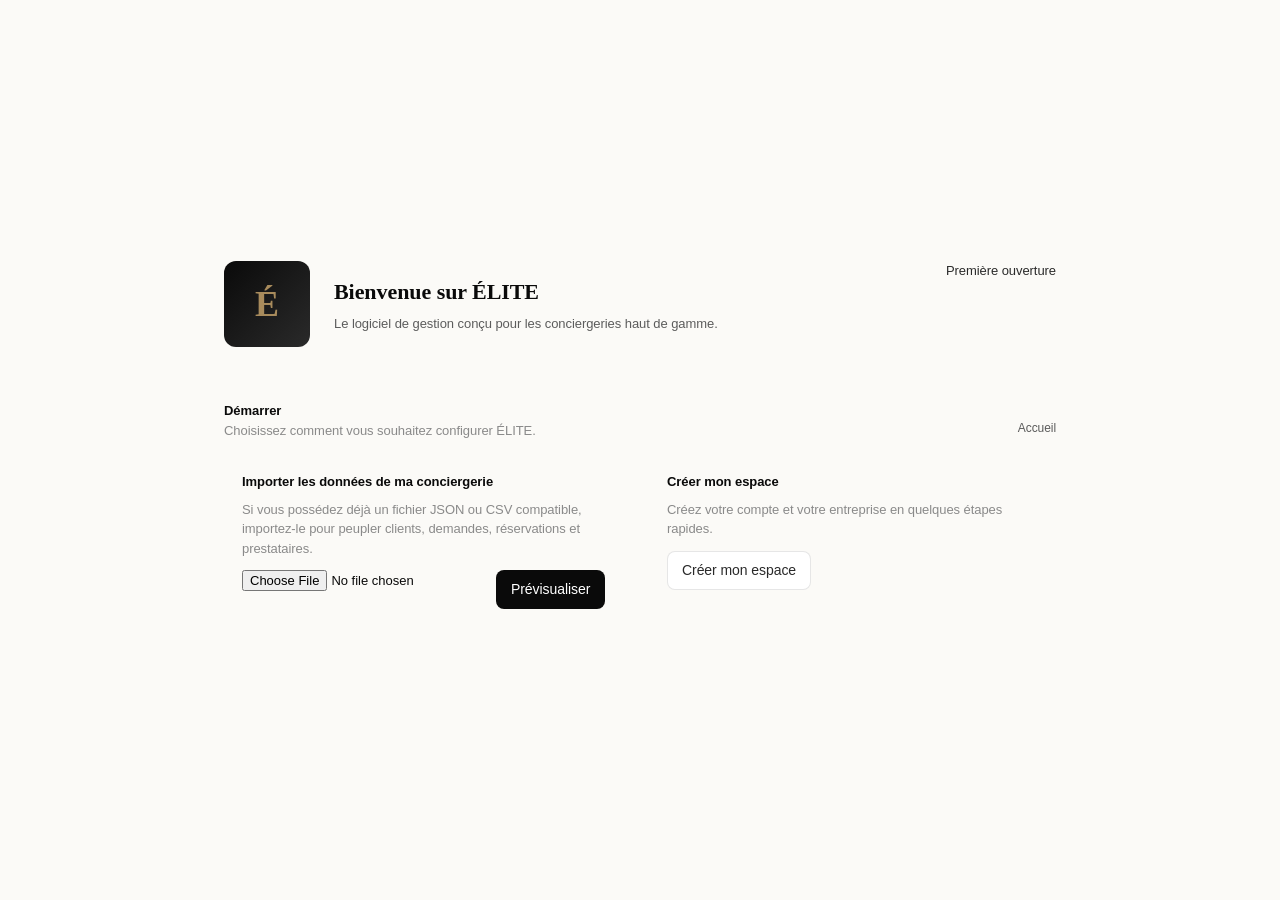
<file: index.html>
<!DOCTYPE html>
<html lang="fr">
<head>
  <meta charset="UTF-8" />
  <meta name="viewport" content="width=device-width, initial-scale=1.0" />
  <title>ÉLITE — Overview</title>
  <meta name="description" content="ÉLITE — Logiciel interne de conciergerie de luxe" />
  <link rel="preconnect" href="https://fonts.googleapis.com">
  <link rel="preconnect" href="https://fonts.gstatic.com" crossorigin>
  <link href="https://fonts.googleapis.com/css2?family=Inter:wght@400;500;600;700&family=Cormorant+Garamond:wght@500;600&display=swap" rel="stylesheet">
  <link rel="stylesheet" href="style.css" />
  <link rel="icon" type="image/svg+xml" href="data:image/svg+xml,<svg xmlns='http://www.w3.org/2000/svg' viewBox='0 0 32 32'><rect width='32' height='32' rx='6' fill='%230A0A0A'/><text x='16' y='22' font-family='Georgia,serif' font-size='18' font-weight='600' fill='%23A88B5C' text-anchor='middle'>É</text></svg>" />
</head>
<body data-page-title="Overview">

  <div id="app">
    <div data-page-content>

      <!-- Page header -->
      <div class="page__header">
        <div>
          <h1 class="page__title" id="welcomeTitle">Bonjour Alexandre</h1>
          <div class="page__subtitle">Voici ce qui se passe aujourd'hui.</div>
        </div>
        <div class="page__header-actions">
          <button class="btn btn--ghost" id="quickReservation">+ Réservation</button>
          <button class="btn btn--primary" id="quickDemand">
            + Nouvelle demande
          </button>
        </div>
      </div>

      <!-- Stats grid -->
      <div class="dash-grid" id="statsGrid"></div>

      <!-- Charts row -->
      <div class="grid grid-3 mt-4" id="chartsRow"></div>

      <!-- Activity + Priorities -->
      <div class="dash-row" id="activityRow"></div>

    </div>
  </div>

  <script src="data/demo-data.js"></script>
  <script src="js/store.js"></script>
  <script src="js/icons.js"></script>
  <script src="js/components.js"></script>
  <script src="script.js"></script>
  <script src="js/pages/dashboard.js"></script>
</body>
</html>
</file>
<file: style.css>
/* ============================================================
   ÉLITE — Conciergerie de luxe
   Design system & styles
   ============================================================ */

/* ---------- 1. Design tokens ---------- */
:root {
  /* Palette */
  --bg:            #FBFAF7;
  --surface:       #FFFFFF;
  --surface-alt:   #F5F3EE;
  --surface-sunk:  #EFECE5;

  --ink:           #0A0A0A;
  --ink-2:         #2A2A2A;
  --ink-3:         #5C5C5C;
  --ink-4:         #8A8A8A;
  --ink-5:         #B5B0A6;

  --line:          rgba(15, 15, 15, 0.06);
  --line-2:        rgba(15, 15, 15, 0.10);
  --line-strong:   rgba(15, 15, 15, 0.16);

  --gold:          #A88B5C;
  --gold-hover:    #8E7448;
  --gold-soft:     rgba(168, 139, 92, 0.10);

  --success:       #2D6A4F;
  --success-soft:  rgba(45, 106, 79, 0.10);
  --warning:       #B7791F;
  --warning-soft:  rgba(183, 121, 31, 0.10);
  --danger:        #9B2C2C;
  --danger-soft:   rgba(155, 44, 44, 0.08);
  --info:          #2C5282;
  --info-soft:     rgba(44, 82, 130, 0.08);

  /* Typography */
  --font-sans: 'Inter', -apple-system, BlinkMacSystemFont, 'Segoe UI', sans-serif;
  --font-serif: 'Cormorant Garamond', Georgia, serif;
  --font-mono: ui-monospace, 'SF Mono', Menlo, monospace;

  /* Type scale */
  --t-xs:   11px;
  --t-sm:   12px;
  --t-base: 13px;
  --t-md:   14px;
  --t-lg:   16px;
  --t-xl:   18px;
  --t-2xl:  22px;
  --t-3xl:  28px;
  --t-4xl:  38px;

  /* Spacing scale */
  --s-1: 4px;
  --s-2: 8px;
  --s-3: 12px;
  --s-4: 16px;
  --s-5: 20px;
  --s-6: 24px;
  --s-8: 32px;
  --s-10: 40px;
  --s-12: 48px;
  --s-16: 64px;
  --s-20: 80px;

  /* Radius */
  --r-sm:  6px;
  --r-md:  8px;
  --r-lg:  12px;
  --r-xl:  16px;
  --r-2xl: 22px;
  --r-pill: 999px;

  /* Shadows */
  --shadow-sm: 0 1px 2px rgba(15, 15, 15, 0.04);
  --shadow-md: 0 4px 14px rgba(15, 15, 15, 0.06);
  --shadow-lg: 0 14px 38px rgba(15, 15, 15, 0.09);
  --shadow-pop: 0 22px 60px rgba(15, 15, 15, 0.16);

  /* Motion */
  --e-fast: 120ms cubic-bezier(.4,0,.2,1);
  --e-base: 200ms cubic-bezier(.4,0,.2,1);
  --e-slow: 320ms cubic-bezier(.4,0,.2,1);
  --e-spring: 380ms cubic-bezier(.2,.8,.2,1);

  /* Layout */
  --sidebar-w: 248px;
  --topbar-h: 64px;
  --max-w: 1320px;
}

/* ---------- 2. Reset ---------- */
*, *::before, *::after { box-sizing: border-box; }
html, body { margin: 0; padding: 0; }
html { -webkit-font-smoothing: antialiased; -moz-osx-font-smoothing: grayscale; text-rendering: optimizeLegibility; }
body {
  font-family: var(--font-sans);
  font-size: var(--t-base);
  line-height: 1.5;
  color: var(--ink);
  background: var(--bg);
  letter-spacing: -0.005em;
  -webkit-tap-highlight-color: transparent;
}
img, svg { display: block; max-width: 100%; }
button { font: inherit; color: inherit; background: none; border: none; padding: 0; cursor: pointer; }
input, select, textarea { font: inherit; color: inherit; }
a { color: inherit; text-decoration: none; }
ul, ol { margin: 0; padding: 0; list-style: none; }
h1, h2, h3, h4, h5, h6, p { margin: 0; }
table { border-collapse: collapse; width: 100%; }

/* ---------- 3. Typography ---------- */
.h-display {
  font-family: var(--font-serif);
  font-weight: 500;
  font-size: var(--t-4xl);
  letter-spacing: -0.02em;
  line-height: 1.05;
}
.h1 { font-size: var(--t-3xl); font-weight: 600; letter-spacing: -0.02em; line-height: 1.15; }
.h2 { font-size: var(--t-2xl); font-weight: 600; letter-spacing: -0.015em; line-height: 1.2; }
.h3 { font-size: var(--t-xl); font-weight: 600; letter-spacing: -0.01em; line-height: 1.3; }
.h4 { font-size: var(--t-lg); font-weight: 600; letter-spacing: -0.005em; }
.eyebrow {
  font-size: var(--t-xs);
  font-weight: 600;
  letter-spacing: 0.12em;
  text-transform: uppercase;
  color: var(--ink-4);
}
.muted { color: var(--ink-3); }
.muted-2 { color: var(--ink-4); }
.tabular { font-variant-numeric: tabular-nums; }

/* ---------- 4. Layout shell ---------- */
.app {
  display: grid;
  grid-template-columns: var(--sidebar-w) 1fr;
  min-height: 100vh;
  background: var(--bg);
}

/* Sidebar */
.sidebar {
  position: sticky;
  top: 0;
  height: 100vh;
  display: flex;
  flex-direction: column;
  background: var(--surface);
  border-right: 1px solid var(--line);
  padding: 18px 14px 14px;
  z-index: 30;
}
.sidebar__brand {
  display: flex;
  align-items: center;
  gap: 10px;
  padding: 6px 10px 18px;
  border-bottom: 1px solid var(--line);
  margin-bottom: 14px;
}
.sidebar__brand-mark {
  width: 28px; height: 28px;
  border-radius: 6px;
  background: var(--ink);
  display: grid; place-items: center;
  color: var(--gold);
  font-family: var(--font-serif);
  font-weight: 600;
  font-size: 16px;
  letter-spacing: 0.02em;
}
.sidebar__brand-name {
  font-family: var(--font-serif);
  font-size: 19px;
  font-weight: 500;
  letter-spacing: 0.18em;
  color: var(--ink);
}
.sidebar__brand-tag {
  font-size: 9.5px;
  letter-spacing: 0.22em;
  text-transform: uppercase;
  color: var(--ink-4);
  margin-top: 1px;
}
.sidebar__nav { flex: 1; overflow-y: auto; }
.sidebar__group-label {
  font-size: 10px;
  letter-spacing: 0.14em;
  text-transform: uppercase;
  color: var(--ink-4);
  font-weight: 600;
  padding: 14px 12px 6px;
}
.sidebar__link {
  display: flex;
  align-items: center;
  gap: 11px;
  padding: 8px 12px;
  border-radius: var(--r-md);
  color: var(--ink-3);
  font-size: var(--t-md);
  font-weight: 500;
  transition: background var(--e-fast), color var(--e-fast);
  position: relative;
  margin-bottom: 1px;
}
.sidebar__link svg { width: 17px; height: 17px; opacity: .85; flex-shrink: 0; }
.sidebar__link:hover { background: var(--surface-alt); color: var(--ink); }
.sidebar__link.is-active { background: var(--ink); color: var(--surface); }
.sidebar__link.is-active svg { opacity: 1; }
.sidebar__link .badge-count {
  margin-left: auto;
  background: var(--surface-sunk);
  color: var(--ink-3);
  font-size: 11px;
  font-weight: 600;
  padding: 1px 7px;
  border-radius: var(--r-pill);
  letter-spacing: 0;
}
.sidebar__link.is-active .badge-count { background: rgba(255,255,255,0.15); color: rgba(255,255,255,0.85); }
.sidebar__link .badge-urgent {
  margin-left: auto;
  background: var(--danger-soft);
  color: var(--danger);
  font-size: 11px;
  font-weight: 600;
  padding: 1px 7px;
  border-radius: var(--r-pill);
}

.sidebar__user {
  display: flex;
  align-items: center;
  gap: 10px;
  padding: 10px;
  border-top: 1px solid var(--line);
  margin-top: 10px;
  border-radius: var(--r-md);
  transition: background var(--e-fast);
  cursor: pointer;
}
.sidebar__user:hover { background: var(--surface-alt); }
.sidebar__user-avatar {
  width: 32px; height: 32px;
  border-radius: var(--r-pill);
  background: linear-gradient(135deg, #2A2A2A, #0A0A0A);
  color: var(--gold);
  display: grid; place-items: center;
  font-weight: 600;
  font-size: 12px;
  letter-spacing: 0.05em;
  flex-shrink: 0;
}
.sidebar__user-info { min-width: 0; flex: 1; }
.sidebar__user-name { font-size: var(--t-md); font-weight: 600; color: var(--ink); white-space: nowrap; overflow: hidden; text-overflow: ellipsis; }
.sidebar__user-role { font-size: 11px; color: var(--ink-4); }
.sidebar__user-chev { color: var(--ink-4); }

/* Main */
.main {
  display: flex;
  flex-direction: column;
  min-width: 0;
}

/* Topbar */
.topbar {
  height: var(--topbar-h);
  border-bottom: 1px solid var(--line);
  background: rgba(251, 250, 247, 0.85);
  backdrop-filter: saturate(180%) blur(12px);
  -webkit-backdrop-filter: saturate(180%) blur(12px);
  position: sticky;
  top: 0;
  z-index: 20;
  display: flex;
  align-items: center;
  padding: 0 28px;
  gap: 16px;
}
.topbar__crumb {
  display: flex;
  align-items: center;
  gap: 8px;
  font-size: var(--t-md);
  color: var(--ink-4);
  font-weight: 500;
}
.topbar__crumb .is-current { color: var(--ink); font-weight: 600; }
.topbar__crumb svg { width: 14px; height: 14px; }
.topbar__spacer { flex: 1; }
.topbar__search {
  display: flex;
  align-items: center;
  gap: 8px;
  background: var(--surface);
  border: 1px solid var(--line-2);
  border-radius: var(--r-md);
  padding: 6px 10px 6px 12px;
  width: 280px;
  color: var(--ink-4);
  font-size: var(--t-md);
  transition: border var(--e-fast), background var(--e-fast), box-shadow var(--e-fast);
  cursor: pointer;
}
.topbar__search:hover { border-color: var(--line-strong); }
.topbar__search svg { width: 15px; height: 15px; }
.topbar__search .shortcut {
  margin-left: auto;
  font-size: 11px;
  background: var(--surface-alt);
  border: 1px solid var(--line);
  padding: 1px 6px;
  border-radius: 4px;
  letter-spacing: 0.04em;
  color: var(--ink-4);
  font-family: var(--font-mono);
}
.topbar__icon-btn {
  position: relative;
  width: 36px; height: 36px;
  display: grid; place-items: center;
  border-radius: var(--r-md);
  color: var(--ink-3);
  transition: background var(--e-fast), color var(--e-fast);
}
.topbar__icon-btn:hover { background: var(--surface-alt); color: var(--ink); }
.topbar__icon-btn svg { width: 17px; height: 17px; }
.topbar__icon-btn .dot {
  position: absolute;
  top: 7px; right: 7px;
  width: 7px; height: 7px;
  border-radius: var(--r-pill);
  background: var(--gold);
  border: 2px solid var(--bg);
}

/* Page content */
.page {
  padding: 32px 28px 80px;
  max-width: var(--max-w);
  width: 100%;
  margin: 0 auto;
  animation: pageIn var(--e-slow);
}
@keyframes pageIn {
  from { opacity: 0; transform: translateY(4px); }
  to   { opacity: 1; transform: translateY(0); }
}
.page__header {
  display: flex;
  align-items: flex-end;
  justify-content: space-between;
  gap: 16px;
  margin-bottom: 28px;
  flex-wrap: wrap;
}
.page__title { font-size: var(--t-3xl); font-weight: 600; letter-spacing: -0.02em; }
.page__subtitle { color: var(--ink-3); font-size: var(--t-md); margin-top: 4px; }
.page__header-actions { display: flex; align-items: center; gap: 10px; }

/* ---------- 5. Buttons ---------- */
.btn {
  display: inline-flex;
  align-items: center;
  justify-content: center;
  gap: 7px;
  padding: 8px 14px;
  border-radius: var(--r-md);
  font-size: var(--t-md);
  font-weight: 500;
  letter-spacing: -0.005em;
  cursor: pointer;
  border: 1px solid transparent;
  transition: background var(--e-fast), border var(--e-fast), color var(--e-fast), box-shadow var(--e-fast), transform var(--e-fast);
  white-space: nowrap;
  user-select: none;
}
.btn:active { transform: translateY(0.5px); }
.btn svg { width: 15px; height: 15px; }
.btn--primary { background: var(--ink); color: var(--surface); }
.btn--primary:hover { background: #1F1F1F; }
.btn--gold { background: var(--gold); color: var(--surface); }
.btn--gold:hover { background: var(--gold-hover); }
.btn--ghost { background: var(--surface); border-color: var(--line-2); color: var(--ink-2); }
.btn--ghost:hover { background: var(--surface-alt); border-color: var(--line-strong); }
.btn--subtle { background: transparent; color: var(--ink-3); }
.btn--subtle:hover { background: var(--surface-alt); color: var(--ink); }
.btn--danger { background: var(--danger); color: var(--surface); }
.btn--danger:hover { background: #7B2323; }
.btn--sm { padding: 5px 10px; font-size: var(--t-sm); }
.btn--lg { padding: 11px 18px; font-size: var(--t-lg); }
.btn--icon { padding: 8px; }
.btn--icon.btn--sm { padding: 5px; }
.btn--block { width: 100%; }
.btn[disabled] { opacity: 0.5; cursor: not-allowed; }

/* ---------- 6. Badges & pills ---------- */
.badge {
  display: inline-flex;
  align-items: center;
  gap: 5px;
  padding: 2px 8px;
  border-radius: var(--r-pill);
  font-size: 11px;
  font-weight: 500;
  letter-spacing: 0.01em;
  background: var(--surface-alt);
  color: var(--ink-3);
  border: 1px solid var(--line);
  white-space: nowrap;
}
.badge .dot { width: 6px; height: 6px; border-radius: var(--r-pill); background: currentColor; }
.badge--gold { background: var(--gold-soft); color: var(--gold-hover); border-color: transparent; }
.badge--success { background: var(--success-soft); color: var(--success); border-color: transparent; }
.badge--warning { background: var(--warning-soft); color: var(--warning); border-color: transparent; }
.badge--danger  { background: var(--danger-soft);  color: var(--danger);  border-color: transparent; }
.badge--info    { background: var(--info-soft);    color: var(--info);    border-color: transparent; }
.badge--neutral { background: var(--surface-sunk); color: var(--ink-3); border-color: transparent; }
.badge--outline { background: transparent; border-color: var(--line-2); color: var(--ink-3); }

.tag-vip     { background: linear-gradient(135deg, #2A2A2A, #0A0A0A); color: var(--gold); border: none; padding: 2px 9px; }
.tag-elite   { background: var(--gold-soft); color: var(--gold-hover); border: 1px solid rgba(168,139,92,0.25); }
.tag-private { background: var(--surface-sunk); color: var(--ink-3); border: 1px solid var(--line-2); }

/* ---------- 7. Cards & surfaces ---------- */
.card {
  background: var(--surface);
  border: 1px solid var(--line);
  border-radius: var(--r-lg);
  overflow: hidden;
}
.card--pad { padding: 22px; }
.card--flush { padding: 0; }
.card__head {
  display: flex; align-items: center; justify-content: space-between;
  padding: 18px 22px 14px;
  border-bottom: 1px solid var(--line);
}
.card__head h3 { font-size: var(--t-md); font-weight: 600; }
.card__head .eyebrow { font-size: 10px; }
.card__body { padding: 22px; }
.card__body--flush { padding: 0; }

/* Stat cards */
.stat {
  background: var(--surface);
  border: 1px solid var(--line);
  border-radius: var(--r-lg);
  padding: 18px 20px;
  display: flex;
  flex-direction: column;
  gap: 8px;
  transition: border var(--e-fast), transform var(--e-fast);
}
.stat:hover { border-color: var(--line-strong); }
.stat__label {
  font-size: 11px;
  font-weight: 600;
  letter-spacing: 0.1em;
  text-transform: uppercase;
  color: var(--ink-4);
}
.stat__value {
  font-size: 32px;
  font-weight: 600;
  letter-spacing: -0.025em;
  line-height: 1;
  font-variant-numeric: tabular-nums;
}
.stat__delta {
  display: inline-flex;
  align-items: center;
  gap: 4px;
  font-size: 11.5px;
  color: var(--ink-4);
}
.stat__delta.is-up { color: var(--success); }
.stat__delta.is-down { color: var(--danger); }
.stat__delta svg { width: 11px; height: 11px; }
.stat__accent {
  width: 28px; height: 28px;
  border-radius: var(--r-md);
  background: var(--surface-alt);
  display: grid; place-items: center;
  color: var(--ink-3);
  margin-bottom: 4px;
}
.stat__accent svg { width: 15px; height: 15px; }
.stat--gold .stat__accent { background: var(--gold-soft); color: var(--gold-hover); }
.stat--danger .stat__accent { background: var(--danger-soft); color: var(--danger); }

/* ---------- 8. Forms ---------- */
.field { display: flex; flex-direction: column; gap: 6px; }
.field__label {
  font-size: var(--t-sm);
  font-weight: 500;
  color: var(--ink-2);
  letter-spacing: -0.005em;
}
.field__hint { font-size: 11px; color: var(--ink-4); }
.input, .textarea, .select {
  width: 100%;
  background: var(--surface);
  border: 1px solid var(--line-2);
  border-radius: var(--r-md);
  padding: 8px 12px;
  font-size: var(--t-md);
  color: var(--ink);
  transition: border var(--e-fast), box-shadow var(--e-fast), background var(--e-fast);
  outline: none;
}
.textarea { min-height: 88px; resize: vertical; line-height: 1.5; font-family: inherit; }
.input::placeholder, .textarea::placeholder { color: var(--ink-4); }
.input:hover, .textarea:hover, .select:hover { border-color: var(--line-strong); }
.input:focus, .textarea:focus, .select:focus {
  border-color: var(--ink);
  box-shadow: 0 0 0 3px rgba(15,15,15,0.05);
}
.select {
  appearance: none;
  background-image: url("data:image/svg+xml,%3Csvg xmlns='http://www.w3.org/2000/svg' viewBox='0 0 16 16' fill='none' stroke='%238A8A8A' stroke-width='1.5'%3E%3Cpath d='M4 6l4 4 4-4'/%3E%3C/svg%3E");
  background-repeat: no-repeat;
  background-position: right 10px center;
  background-size: 14px;
  padding-right: 30px;
}
.input-group {
  display: flex;
  align-items: center;
  background: var(--surface);
  border: 1px solid var(--line-2);
  border-radius: var(--r-md);
  padding: 0 10px;
  gap: 8px;
  transition: border var(--e-fast), box-shadow var(--e-fast);
}
.input-group:focus-within { border-color: var(--ink); box-shadow: 0 0 0 3px rgba(15,15,15,0.05); }
.input-group input {
  border: none; background: transparent; outline: none;
  padding: 8px 0; flex: 1; font-size: var(--t-md);
}
.input-group svg { width: 15px; height: 15px; color: var(--ink-4); flex-shrink: 0; }
.input-group .kbd {
  font-size: 10px; font-family: var(--font-mono);
  background: var(--surface-alt); border: 1px solid var(--line);
  padding: 1px 5px; border-radius: 4px; color: var(--ink-4);
}
.checkbox {
  display: inline-flex; align-items: center; gap: 8px;
  font-size: var(--t-md); cursor: pointer; user-select: none;
}
.checkbox input { width: 14px; height: 14px; accent-color: var(--ink); }

/* ---------- 9. Tables ---------- */
.table-wrap { overflow-x: auto; }
.table {
  width: 100%;
  font-size: var(--t-md);
}
.table thead th {
  text-align: left;
  font-weight: 500;
  font-size: 11px;
  letter-spacing: 0.06em;
  text-transform: uppercase;
  color: var(--ink-4);
  padding: 10px 16px;
  border-bottom: 1px solid var(--line);
  background: var(--surface);
  white-space: nowrap;
}
.table tbody td {
  padding: 13px 16px;
  border-bottom: 1px solid var(--line);
  color: var(--ink-2);
  vertical-align: middle;
}
.table tbody tr { transition: background var(--e-fast); }
.table tbody tr:hover { background: var(--surface-alt); }
.table tbody tr:last-child td { border-bottom: none; }
.table .col-right { text-align: right; }
.table .col-nowrap { white-space: nowrap; }
.table .row-clickable { cursor: pointer; }
/* Highlighted row (e.g. when arriving via ?focus=<id>). */
.table tr.is-highlighted { background: var(--gold-soft) !important; }
.table tr.is-highlighted:hover { background: var(--gold-soft) !important; }

/* Avatar cell */
.cell-client { display: flex; align-items: center; gap: 10px; }
.avatar {
  width: 32px; height: 32px;
  border-radius: var(--r-pill);
  background: var(--surface-sunk);
  color: var(--ink-3);
  display: grid; place-items: center;
  font-size: 11px;
  font-weight: 600;
  letter-spacing: 0.02em;
  flex-shrink: 0;
  border: 1px solid var(--line);
}
.avatar--sm { width: 26px; height: 26px; font-size: 10px; }
.avatar--lg { width: 56px; height: 56px; font-size: 17px; }
.avatar--xl { width: 76px; height: 76px; font-size: 22px; }
.avatar--gold { background: linear-gradient(135deg, #2A2A2A, #0A0A0A); color: var(--gold); border: none; }
.cell-client__name { font-weight: 500; color: var(--ink); }
.cell-client__sub { font-size: 11.5px; color: var(--ink-4); }

/* ---------- 10. Filters / toolbar ---------- */
.toolbar {
  display: flex;
  align-items: center;
  gap: 10px;
  flex-wrap: wrap;
  margin-bottom: 18px;
}
.toolbar__search { flex: 1; min-width: 220px; max-width: 360px; }
.toolbar__spacer { flex: 1; }
.toolbar__group { display: flex; align-items: center; gap: 6px; }
.seg {
  display: inline-flex;
  background: var(--surface);
  border: 1px solid var(--line-2);
  border-radius: var(--r-md);
  padding: 3px;
  gap: 2px;
}
.seg__btn {
  padding: 5px 11px;
  font-size: var(--t-sm);
  font-weight: 500;
  border-radius: 5px;
  color: var(--ink-3);
  transition: background var(--e-fast), color var(--e-fast);
}
.seg__btn:hover { color: var(--ink); }
.seg__btn.is-active { background: var(--ink); color: var(--surface); }

.chip {
  display: inline-flex; align-items: center; gap: 6px;
  padding: 5px 11px;
  border-radius: var(--r-pill);
  background: var(--surface);
  border: 1px solid var(--line-2);
  font-size: var(--t-sm);
  color: var(--ink-2);
  font-weight: 500;
  cursor: pointer;
  transition: background var(--e-fast), border var(--e-fast);
}
.chip:hover { background: var(--surface-alt); border-color: var(--line-strong); }
.chip.is-active { background: var(--ink); color: var(--surface); border-color: var(--ink); }
.chip svg { width: 12px; height: 12px; }

/* ---------- 11. Modal ---------- */
.modal-overlay {
  position: fixed; inset: 0;
  background: rgba(10, 10, 10, 0.42);
  backdrop-filter: blur(3px);
  -webkit-backdrop-filter: blur(3px);
  display: grid;
  place-items: center;
  padding: 24px;
  z-index: 100;
  opacity: 0;
  animation: overlayIn var(--e-base) forwards;
}
@keyframes overlayIn { to { opacity: 1; } }
.modal {
  background: var(--surface);
  border: 1px solid var(--line);
  border-radius: var(--r-xl);
  box-shadow: var(--shadow-pop);
  width: min(560px, 96vw);
  max-height: 90vh;
  display: flex;
  flex-direction: column;
  animation: modalIn var(--e-spring);
}
.modal--lg { width: min(760px, 96vw); }
.modal--sm { width: min(420px, 96vw); }
@keyframes modalIn {
  from { opacity: 0; transform: translateY(8px) scale(0.98); }
  to   { opacity: 1; transform: translateY(0) scale(1); }
}
.modal__head {
  display: flex; align-items: flex-start; justify-content: space-between;
  padding: 20px 22px 14px;
  border-bottom: 1px solid var(--line);
}
.modal__title { font-size: var(--t-lg); font-weight: 600; letter-spacing: -0.01em; }
.modal__sub { font-size: var(--t-sm); color: var(--ink-4); margin-top: 3px; }
.modal__body { padding: 20px 22px; overflow-y: auto; }
.modal__foot {
  padding: 14px 22px;
  border-top: 1px solid var(--line);
  display: flex; justify-content: flex-end; gap: 8px;
  background: var(--surface-alt);
  border-radius: 0 0 var(--r-xl) var(--r-xl);
}
.modal__close {
  width: 30px; height: 30px;
  border-radius: var(--r-sm);
  display: grid; place-items: center;
  color: var(--ink-4);
  transition: background var(--e-fast), color var(--e-fast);
}
.modal__close:hover { background: var(--surface-alt); color: var(--ink); }
.modal__close svg { width: 16px; height: 16px; }

/* ---------- 12. Toasts ---------- */
.toast-stack {
  position: fixed;
  bottom: 24px; right: 24px;
  display: flex; flex-direction: column;
  gap: 10px;
  z-index: 200;
  pointer-events: none;
}
.toast {
  display: flex; align-items: flex-start; gap: 11px;
  background: var(--ink);
  color: var(--surface);
  padding: 12px 14px;
  border-radius: var(--r-md);
  box-shadow: var(--shadow-lg);
  min-width: 260px;
  max-width: 360px;
  font-size: var(--t-md);
  pointer-events: auto;
  animation: toastIn var(--e-spring);
}
.toast.is-leaving { animation: toastOut var(--e-base) forwards; }
@keyframes toastIn { from { opacity: 0; transform: translateX(20px); } to { opacity: 1; transform: translateX(0); } }
@keyframes toastOut { to { opacity: 0; transform: translateX(20px); } }
.toast__icon {
  width: 18px; height: 18px;
  flex-shrink: 0;
  color: var(--gold);
  margin-top: 1px;
}
.toast__title { font-weight: 600; }
.toast__msg { color: rgba(255,255,255,0.7); font-size: var(--t-sm); margin-top: 2px; }

/* ---------- 13. Notifications panel ---------- */
.popover {
  position: fixed;
  background: var(--surface);
  border: 1px solid var(--line-2);
  border-radius: var(--r-lg);
  box-shadow: var(--shadow-lg);
  z-index: 90;
  width: 360px;
  max-height: 480px;
  overflow: hidden;
  display: flex;
  flex-direction: column;
  animation: popIn var(--e-spring);
}
@keyframes popIn { from { opacity: 0; transform: translateY(-6px) scale(0.98); } to { opacity: 1; transform: translateY(0) scale(1); } }
.popover__head {
  display: flex; align-items: center; justify-content: space-between;
  padding: 14px 16px 10px;
  border-bottom: 1px solid var(--line);
}
.popover__title { font-weight: 600; font-size: var(--t-md); }
.popover__body { overflow-y: auto; }
.notif-item {
  display: flex; gap: 11px;
  padding: 12px 16px;
  border-bottom: 1px solid var(--line);
  transition: background var(--e-fast);
  cursor: pointer;
}
.notif-item:hover { background: var(--surface-alt); }
.notif-item:last-child { border-bottom: none; }
.notif-item__icon {
  width: 30px; height: 30px;
  border-radius: var(--r-sm);
  background: var(--surface-alt);
  display: grid; place-items: center;
  color: var(--ink-3);
  flex-shrink: 0;
}
.notif-item__icon svg { width: 14px; height: 14px; }
.notif-item__icon--gold { background: var(--gold-soft); color: var(--gold-hover); }
.notif-item__icon--success { background: var(--success-soft); color: var(--success); }
.notif-item__icon--danger { background: var(--danger-soft); color: var(--danger); }
.notif-item__title { font-size: var(--t-md); font-weight: 500; color: var(--ink); }
.notif-item__msg { font-size: 12px; color: var(--ink-3); margin-top: 1px; line-height: 1.45; }
.notif-item__time { font-size: 11px; color: var(--ink-4); margin-top: 4px; }
.notif-item.is-unread .notif-item__title::after {
  content: ''; display: inline-block;
  width: 6px; height: 6px;
  border-radius: var(--r-pill);
  background: var(--gold);
  margin-left: 6px;
  vertical-align: middle;
}

/* ---------- 14. Command palette ---------- */
.cmdk {
  position: fixed; inset: 0;
  background: rgba(10, 10, 10, 0.45);
  backdrop-filter: blur(4px);
  -webkit-backdrop-filter: blur(4px);
  display: flex;
  align-items: flex-start;
  justify-content: center;
  padding-top: 12vh;
  z-index: 110;
  animation: overlayIn var(--e-base) forwards;
}
.cmdk__panel {
  width: min(620px, 94vw);
  background: var(--surface);
  border-radius: var(--r-xl);
  box-shadow: var(--shadow-pop);
  border: 1px solid var(--line-2);
  overflow: hidden;
  animation: modalIn var(--e-spring);
}
.cmdk__input-row {
  display: flex; align-items: center; gap: 10px;
  padding: 14px 18px;
  border-bottom: 1px solid var(--line);
}
.cmdk__input-row svg { width: 17px; height: 17px; color: var(--ink-4); }
.cmdk__input {
  flex: 1; border: none; outline: none;
  font-size: var(--t-lg);
  background: transparent;
}
.cmdk__input::placeholder { color: var(--ink-4); }
.cmdk__esc {
  font-size: 10px; font-family: var(--font-mono);
  background: var(--surface-alt); border: 1px solid var(--line);
  padding: 2px 6px; border-radius: 4px; color: var(--ink-4);
}
.cmdk__list { max-height: 50vh; overflow-y: auto; padding: 6px; }
.cmdk__group-label {
  font-size: 10px;
  letter-spacing: 0.12em;
  text-transform: uppercase;
  color: var(--ink-4);
  padding: 12px 12px 6px;
  font-weight: 600;
}
.cmdk__item {
  display: flex; align-items: center; gap: 11px;
  padding: 9px 12px;
  border-radius: var(--r-md);
  cursor: pointer;
  color: var(--ink-2);
  transition: background var(--e-fast);
}
.cmdk__item.is-active, .cmdk__item:hover { background: var(--surface-alt); }
.cmdk__item-icon {
  width: 28px; height: 28px;
  border-radius: var(--r-sm);
  background: var(--surface-sunk);
  display: grid; place-items: center;
  color: var(--ink-3);
  flex-shrink: 0;
}
.cmdk__item-icon svg { width: 14px; height: 14px; }
.cmdk__item-label { font-size: var(--t-md); font-weight: 500; color: var(--ink); }
.cmdk__item-hint { font-size: 11.5px; color: var(--ink-4); margin-top: 1px; }
.cmdk__item-arrow { margin-left: auto; color: var(--ink-4); }
.cmdk__empty { padding: 32px; text-align: center; color: var(--ink-4); font-size: var(--t-md); }
.cmdk__foot {
  display: flex; align-items: center; gap: 16px;
  padding: 10px 18px;
  border-top: 1px solid var(--line);
  background: var(--surface-alt);
  font-size: 11px;
  color: var(--ink-4);
}
.cmdk__foot .kbd {
  font-family: var(--font-mono);
  background: var(--surface);
  border: 1px solid var(--line);
  padding: 1px 5px;
  border-radius: 4px;
  margin-right: 4px;
}

/* ---------- 15. Dashboard specifics ---------- */
.dash-grid {
  display: grid;
  grid-template-columns: repeat(4, 1fr);
  gap: 16px;
}
.dash-row {
  display: grid;
  grid-template-columns: 2fr 1fr;
  gap: 16px;
  margin-top: 16px;
}
.activity-item {
  display: flex; gap: 12px;
  padding: 13px 22px;
  border-bottom: 1px solid var(--line);
  transition: background var(--e-fast);
}
.activity-item:hover { background: var(--surface-alt); }
.activity-item:last-child { border-bottom: none; }
.activity-item__icon {
  width: 32px; height: 32px;
  border-radius: var(--r-md);
  background: var(--surface-alt);
  display: grid; place-items: center;
  color: var(--ink-3);
  flex-shrink: 0;
}
.activity-item__icon svg { width: 15px; height: 15px; }
.activity-item__icon--gold { background: var(--gold-soft); color: var(--gold-hover); }
.activity-item__icon--success { background: var(--success-soft); color: var(--success); }
.activity-item__icon--info { background: var(--info-soft); color: var(--info); }
.activity-item__icon--danger { background: var(--danger-soft); color: var(--danger); }
.activity-item__body { flex: 1; min-width: 0; }
.activity-item__title { font-size: var(--t-md); color: var(--ink); font-weight: 500; }
.activity-item__sub { font-size: 12px; color: var(--ink-4); margin-top: 1px; }
.activity-item__time { font-size: 11px; color: var(--ink-4); white-space: nowrap; }

/* Chart */
.chart { width: 100%; height: 220px; }
.chart-bars { display: flex; align-items: flex-end; gap: 8px; height: 200px; padding: 0 4px; }
.chart-bars__col { flex: 1; display: flex; flex-direction: column; align-items: center; gap: 8px; height: 100%; justify-content: flex-end; }
.chart-bars__bar {
  width: 100%;
  background: var(--ink);
  border-radius: 4px 4px 0 0;
  transition: opacity var(--e-fast), transform var(--e-fast);
  min-height: 4px;
  position: relative;
  transform-origin: bottom;
  animation: barIn var(--e-slow);
}
.chart-bars__bar--gold { background: var(--gold); }
.chart-bars__bar:hover { opacity: 0.85; }
@keyframes barIn { from { transform: scaleY(0); } to { transform: scaleY(1); } }
.chart-bars__label { font-size: 10px; color: var(--ink-4); letter-spacing: 0.04em; }
.chart-legend { display: flex; align-items: center; gap: 16px; font-size: 11.5px; color: var(--ink-3); }
.chart-legend__dot { width: 8px; height: 8px; border-radius: 2px; display: inline-block; margin-right: 6px; vertical-align: middle; }

/* Line chart svg */
.line-chart .grid-line { stroke: var(--line); stroke-dasharray: 2 4; }
.line-chart .axis-label { fill: var(--ink-4); font-size: 10px; font-family: var(--font-sans); }
.line-chart .area { fill: var(--gold-soft); }
.line-chart .line { fill: none; stroke: var(--gold); stroke-width: 2; stroke-linecap: round; stroke-linejoin: round; }
.line-chart .dot { fill: var(--surface); stroke: var(--gold); stroke-width: 2; }

/* Donut chart */
.donut { display: flex; align-items: center; gap: 24px; position: relative; }
.donut svg { width: 140px; height: 140px; transform: rotate(-90deg); }
.donut__bg { fill: none; stroke: var(--surface-sunk); stroke-width: 14; }
.donut__fg { fill: none; stroke: var(--gold); stroke-width: 14; stroke-linecap: round; transition: stroke-dasharray var(--e-slow); }
.donut__center {
  position: absolute;
  display: flex; flex-direction: column;
  align-items: center; justify-content: center;
}
.donut__center .v { font-size: 24px; font-weight: 600; letter-spacing: -0.02em; }
.donut__center .l { font-size: 10px; color: var(--ink-4); letter-spacing: 0.08em; text-transform: uppercase; margin-top: 2px; }
.donut__legend { display: flex; flex-direction: column; gap: 8px; flex: 1; }
.donut__legend-item { display: flex; align-items: center; gap: 8px; font-size: var(--t-sm); }
.donut__legend-item .dot { width: 8px; height: 8px; border-radius: 2px; }
.donut__legend-item .v { margin-left: auto; font-weight: 600; font-variant-numeric: tabular-nums; }

/* ---------- 16. Client detail ---------- */
.profile-header {
  display: flex; align-items: center; gap: 22px;
  padding: 24px;
  border-bottom: 1px solid var(--line);
}
.profile-header__avatar {
  width: 76px; height: 76px;
  border-radius: var(--r-lg);
  background: linear-gradient(135deg, #2A2A2A, #0A0A0A);
  color: var(--gold);
  display: grid; place-items: center;
  font-size: 22px;
  font-weight: 600;
  letter-spacing: 0.04em;
  flex-shrink: 0;
}
.profile-header__name { font-size: var(--t-2xl); font-weight: 600; letter-spacing: -0.015em; }
.profile-header__meta { display: flex; align-items: center; gap: 10px; margin-top: 6px; }
.profile-header__meta .muted { font-size: var(--t-md); }

.tabs {
  display: flex;
  gap: 2px;
  border-bottom: 1px solid var(--line);
  padding: 0 24px;
  overflow-x: auto;
}
.tab {
  padding: 12px 14px;
  font-size: var(--t-md);
  font-weight: 500;
  color: var(--ink-3);
  border-bottom: 2px solid transparent;
  margin-bottom: -1px;
  transition: color var(--e-fast), border var(--e-fast);
  white-space: nowrap;
  cursor: pointer;
}
.tab:hover { color: var(--ink); }
.tab.is-active { color: var(--ink); border-bottom-color: var(--ink); }

.tab-panel { display: none; }
.tab-panel.is-active { display: block; animation: pageIn var(--e-base); }

.kv-grid {
  display: grid;
  grid-template-columns: repeat(2, 1fr);
  gap: 0;
}
.kv {
  padding: 16px 22px;
  border-bottom: 1px solid var(--line);
}
.kv__label {
  font-size: 10.5px;
  letter-spacing: 0.1em;
  text-transform: uppercase;
  color: var(--ink-4);
  font-weight: 600;
  margin-bottom: 6px;
}
.kv__value { font-size: var(--t-md); color: var(--ink); }
.kv__sub { font-size: 12px; color: var(--ink-4); margin-top: 2px; }

.prefs-list { display: flex; flex-direction: column; }
.prefs-list__item {
  display: flex;
  align-items: flex-start;
  gap: 12px;
  padding: 14px 22px;
  border-bottom: 1px solid var(--line);
}
.prefs-list__item:last-child { border-bottom: none; }
.prefs-list__icon {
  width: 30px; height: 30px;
  border-radius: var(--r-sm);
  background: var(--surface-alt);
  display: grid; place-items: center;
  color: var(--ink-3);
  flex-shrink: 0;
}
.prefs-list__icon svg { width: 14px; height: 14px; }
.prefs-list__label { font-size: 11px; letter-spacing: 0.06em; text-transform: uppercase; color: var(--ink-4); font-weight: 600; }
.prefs-list__value { font-size: var(--t-md); color: var(--ink); margin-top: 3px; }

.timeline { position: relative; padding: 8px 22px 16px; }
.timeline__item {
  position: relative;
  padding: 12px 0 18px 26px;
  border-left: 1px solid var(--line-2);
  margin-left: 6px;
}
.timeline__item:last-child { border-left-color: transparent; }
.timeline__dot {
  position: absolute;
  left: -6px; top: 14px;
  width: 11px; height: 11px;
  border-radius: var(--r-pill);
  background: var(--surface);
  border: 2px solid var(--ink);
}
.timeline__item--gold .timeline__dot { border-color: var(--gold); }
.timeline__date { font-size: 11px; color: var(--ink-4); font-weight: 500; letter-spacing: 0.04em; }
.timeline__title { font-size: var(--t-md); font-weight: 500; margin-top: 3px; }
.timeline__desc { font-size: 12px; color: var(--ink-3); margin-top: 3px; line-height: 1.5; }

/* Notes */
.notes-area {
  min-height: 180px;
  background: var(--surface-alt);
  border: 1px solid var(--line);
  border-radius: var(--r-md);
  padding: 14px;
  font-size: var(--t-md);
  line-height: 1.6;
  resize: vertical;
  width: 100%;
  font-family: inherit;
  outline: none;
  transition: border var(--e-fast);
}
.notes-area:focus { border-color: var(--ink); background: var(--surface); }

/* ---------- 17. Calendar / Planning ---------- */
.cal-grid {
  display: grid;
  grid-template-columns: 60px repeat(7, 1fr);
  background: var(--surface);
  border: 1px solid var(--line);
  border-radius: var(--r-lg);
  overflow: hidden;
}
.cal-grid__head {
  padding: 10px 12px;
  font-size: 10.5px;
  letter-spacing: 0.08em;
  text-transform: uppercase;
  color: var(--ink-4);
  font-weight: 600;
  border-bottom: 1px solid var(--line);
  border-right: 1px solid var(--line);
  text-align: center;
}
.cal-grid__head.is-today { color: var(--gold); }
.cal-grid__head:last-child { border-right: none; }
.cal-grid__time-col {
  padding: 8px 8px;
  font-size: 10px;
  color: var(--ink-4);
  text-align: right;
  border-right: 1px solid var(--line);
  border-bottom: 1px solid var(--line);
  font-variant-numeric: tabular-nums;
}
.cal-cell {
  border-right: 1px solid var(--line);
  border-bottom: 1px solid var(--line);
  min-height: 56px;
  position: relative;
  padding: 4px;
}
.cal-cell:last-child { border-right: none; }
.cal-event {
  background: var(--surface-alt);
  border-left: 2px solid var(--ink);
  border-radius: 3px;
  padding: 4px 7px;
  font-size: 11px;
  margin-bottom: 2px;
  cursor: pointer;
  transition: background var(--e-fast), transform var(--e-fast);
}
.cal-event:hover { background: var(--surface-sunk); transform: translateX(1px); }
.cal-event--gold { border-left-color: var(--gold); background: var(--gold-soft); }
.cal-event--info { border-left-color: var(--info); background: var(--info-soft); }
.cal-event--success { border-left-color: var(--success); background: var(--success-soft); }
.cal-event__time { font-weight: 600; color: var(--ink-2); font-variant-numeric: tabular-nums; }
.cal-event__title { color: var(--ink-3); }
.cal-now-line {
  position: absolute;
  left: 0; right: 0;
  height: 1.5px;
  background: var(--danger);
  z-index: 2;
}
.cal-now-line::before {
  content: '';
  position: absolute;
  left: -4px; top: -3.5px;
  width: 8px; height: 8px;
  border-radius: var(--r-pill);
  background: var(--danger);
}

.cal-month {
  display: grid;
  grid-template-columns: repeat(7, 1fr);
  background: var(--surface);
  border: 1px solid var(--line);
  border-radius: var(--r-lg);
  overflow: hidden;
}
.cal-month__day-head {
  padding: 10px 12px;
  font-size: 10.5px;
  letter-spacing: 0.08em;
  text-transform: uppercase;
  color: var(--ink-4);
  font-weight: 600;
  border-bottom: 1px solid var(--line);
  text-align: left;
}
.cal-month__day {
  min-height: 110px;
  padding: 8px;
  border-right: 1px solid var(--line);
  border-bottom: 1px solid var(--line);
  transition: background var(--e-fast);
  cursor: pointer;
}
.cal-month__day:hover { background: var(--surface-alt); }
.cal-month__day.is-out { background: var(--surface-alt); opacity: 0.5; }
.cal-month__day.is-today { background: var(--gold-soft); }
.cal-month__day-num { font-size: var(--t-sm); font-weight: 600; color: var(--ink-2); margin-bottom: 4px; }
.cal-month__day.is-today .cal-month__day-num {
  display: inline-grid; place-items: center;
  width: 22px; height: 22px;
  border-radius: var(--r-pill);
  background: var(--ink); color: var(--surface);
}
.cal-month__ev {
  font-size: 10.5px;
  padding: 2px 6px;
  border-radius: 3px;
  background: var(--surface-sunk);
  color: var(--ink-2);
  margin-bottom: 2px;
  white-space: nowrap;
  overflow: hidden;
  text-overflow: ellipsis;
}
.cal-month__ev--gold { background: var(--gold-soft); color: var(--gold-hover); }
.cal-month__ev--info { background: var(--info-soft); color: var(--info); }
.cal-month__ev--success { background: var(--success-soft); color: var(--success); }

.cal-day-list { display: flex; flex-direction: column; gap: 8px; }
.cal-day-item {
  display: flex; gap: 14px;
  padding: 14px 18px;
  background: var(--surface);
  border: 1px solid var(--line);
  border-radius: var(--r-md);
  transition: border var(--e-fast);
}
.cal-day-item:hover { border-color: var(--line-strong); }
.cal-day-item__time {
  font-variant-numeric: tabular-nums;
  font-weight: 600;
  font-size: var(--t-md);
  color: var(--ink);
  min-width: 64px;
}
.cal-day-item__time-end { font-size: 11px; color: var(--ink-4); font-weight: 400; }
.cal-day-item__bar { width: 3px; border-radius: 2px; background: var(--ink); flex-shrink: 0; }
.cal-day-item__bar--gold { background: var(--gold); }
.cal-day-item__bar--info { background: var(--info); }
.cal-day-item__bar--success { background: var(--success); }
.cal-day-item__title { font-size: var(--t-md); font-weight: 500; }
.cal-day-item__sub { font-size: 12px; color: var(--ink-4); margin-top: 2px; }

/* ---------- 18. Automations ---------- */
.flow {
  display: flex;
  align-items: stretch;
  gap: 0;
  background: var(--surface);
  border: 1px solid var(--line);
  border-radius: var(--r-lg);
  padding: 18px;
  overflow-x: auto;
}
.flow__step {
  display: flex; flex-direction: column;
  align-items: center; gap: 8px;
  min-width: 140px;
  padding: 12px;
  text-align: center;
}
.flow__step-icon {
  width: 40px; height: 40px;
  border-radius: var(--r-md);
  background: var(--surface-alt);
  display: grid; place-items: center;
  color: var(--ink-3);
}
.flow__step-icon svg { width: 18px; height: 18px; }
.flow__step--trigger .flow__step-icon { background: var(--ink); color: var(--surface); }
.flow__step--action .flow__step-icon { background: var(--gold-soft); color: var(--gold-hover); }
.flow__step-label { font-size: 10px; letter-spacing: 0.1em; text-transform: uppercase; color: var(--ink-4); font-weight: 600; }
.flow__step-title { font-size: var(--t-md); font-weight: 500; }
.flow__step-desc { font-size: 11.5px; color: var(--ink-4); }
.flow__arrow {
  display: flex; align-items: center;
  color: var(--ink-4);
  padding: 0 4px;
}
.flow__arrow svg { width: 16px; height: 16px; }

/* ---------- 19. AI ---------- */
.ai-chat { display: flex; flex-direction: column; gap: 16px; }
.ai-msg { display: flex; gap: 12px; max-width: 80%; }
.ai-msg--user { margin-left: auto; flex-direction: row-reverse; }
.ai-msg__avatar {
  width: 32px; height: 32px;
  border-radius: var(--r-md);
  display: grid; place-items: center;
  flex-shrink: 0;
  font-family: var(--font-serif);
  font-weight: 600;
}
.ai-msg--assistant .ai-msg__avatar { background: linear-gradient(135deg, #2A2A2A, #0A0A0A); color: var(--gold); }
.ai-msg--user .ai-msg__avatar { background: var(--surface-alt); color: var(--ink-3); }
.ai-msg__bubble {
  background: var(--surface);
  border: 1px solid var(--line);
  border-radius: var(--r-lg);
  padding: 14px 16px;
  font-size: var(--t-md);
  line-height: 1.55;
}
.ai-msg--user .ai-msg__bubble { background: var(--ink); color: var(--surface); border-color: var(--ink); }
.ai-msg__bubble h4 { font-size: 11px; letter-spacing: 0.08em; text-transform: uppercase; color: var(--gold-hover); margin-bottom: 6px; }
.ai-msg__bubble ul { padding-left: 0; list-style: none; }
.ai-msg__bubble li { padding: 3px 0; }
.ai-msg__bubble li::before { content: '—'; color: var(--ink-4); margin-right: 8px; }
.ai-bubble-typing { display: inline-flex; gap: 4px; align-items: center; padding: 4px 0; }
.ai-bubble-typing span {
  width: 6px; height: 6px; border-radius: var(--r-pill);
  background: var(--ink-4);
  animation: typing 1.4s infinite;
}
.ai-bubble-typing span:nth-child(2) { animation-delay: 0.2s; }
.ai-bubble-typing span:nth-child(3) { animation-delay: 0.4s; }
@keyframes typing {
  0%, 60%, 100% { opacity: 0.3; transform: translateY(0); }
  30% { opacity: 1; transform: translateY(-3px); }
}
.ai-input-row {
  display: flex; gap: 8px;
  align-items: flex-end;
  background: var(--surface);
  border: 1px solid var(--line-2);
  border-radius: var(--r-lg);
  padding: 10px;
}
.ai-input-row textarea {
  flex: 1;
  border: none; outline: none;
  background: transparent;
  resize: none;
  font-family: inherit;
  font-size: var(--t-md);
  line-height: 1.5;
  max-height: 120px;
}
.ai-suggestions { display: flex; flex-wrap: wrap; gap: 8px; }
.ai-suggestion {
  font-size: var(--t-sm);
  padding: 6px 12px;
  background: var(--surface);
  border: 1px solid var(--line-2);
  border-radius: var(--r-pill);
  color: var(--ink-2);
  cursor: pointer;
  transition: background var(--e-fast), border var(--e-fast);
}
.ai-suggestion:hover { background: var(--surface-alt); border-color: var(--line-strong); }
.ai-disclaimer {
  display: flex; align-items: center; gap: 8px;
  padding: 10px 14px;
  background: var(--warning-soft);
  border: 1px solid rgba(183, 121, 31, 0.18);
  border-radius: var(--r-md);
  font-size: 12px;
  color: var(--warning);
}
.ai-disclaimer svg { width: 14px; height: 14px; flex-shrink: 0; }

/* ---------- 20. Empty states ---------- */
.empty {
  display: flex; flex-direction: column;
  align-items: center; justify-content: center;
  padding: 60px 20px;
  text-align: center;
  color: var(--ink-4);
}
.empty__icon {
  width: 48px; height: 48px;
  border-radius: var(--r-md);
  background: var(--surface-alt);
  display: grid; place-items: center;
  margin-bottom: 14px;
  color: var(--ink-4);
}
.empty__icon svg { width: 22px; height: 22px; }
.empty__title { font-size: var(--t-md); font-weight: 600; color: var(--ink-2); }
.empty__desc { font-size: var(--t-sm); margin-top: 4px; max-width: 320px; }
.empty__action { margin-top: 14px; }

/* ---------- 21. Progress / utilities ---------- */
.progress {
  height: 4px;
  background: var(--surface-sunk);
  border-radius: var(--r-pill);
  overflow: hidden;
}
.progress__bar {
  height: 100%;
  background: var(--ink);
  border-radius: var(--r-pill);
  transition: width var(--e-slow);
}
.progress__bar--gold { background: var(--gold); }
.progress__bar--success { background: var(--success); }
.divider { height: 1px; background: var(--line); margin: 16px 0; }
.divider--vertical { width: 1px; height: 20px; background: var(--line-2); margin: 0; }

/* Skeleton */
.skeleton {
  background: linear-gradient(90deg, var(--surface-alt) 0%, var(--surface-sunk) 50%, var(--surface-alt) 100%);
  background-size: 200% 100%;
  animation: shimmer 1.6s infinite;
  border-radius: var(--r-sm);
}
@keyframes shimmer { to { background-position: -200% 0; } }

/* ---------- 22. Layout helpers ---------- */
.grid { display: grid; gap: 16px; }
.grid-2 { grid-template-columns: repeat(2, 1fr); }
.grid-3 { grid-template-columns: repeat(3, 1fr); }
.grid-4 { grid-template-columns: repeat(4, 1fr); }
.flex { display: flex; }
.flex-col { display: flex; flex-direction: column; }
.items-center { align-items: center; }
.justify-between { justify-content: space-between; }
.gap-2 { gap: 8px; }
.gap-3 { gap: 12px; }
.gap-4 { gap: 16px; }
.mt-2 { margin-top: 8px; }
.mt-3 { margin-top: 12px; }
.mt-4 { margin-top: 16px; }
.mt-6 { margin-top: 24px; }
.mb-2 { margin-bottom: 8px; }
.mb-3 { margin-bottom: 12px; }
.mb-4 { margin-bottom: 16px; }
.mb-6 { margin-bottom: 24px; }
.text-right { text-align: right; }
.text-center { text-align: center; }
.w-full { width: 100%; }
.flex-1 { flex: 1; }

/* ---------- 23. Mobile nav ---------- */
.mobile-topbar {
  display: none;
  height: 56px;
  border-bottom: 1px solid var(--line);
  background: var(--surface);
  align-items: center;
  padding: 0 16px;
  gap: 12px;
  position: sticky; top: 0; z-index: 20;
}
.mobile-topbar__brand { font-family: var(--font-serif); font-size: 17px; letter-spacing: 0.18em; }
.mobile-topbar__menu-btn {
  width: 36px; height: 36px;
  display: grid; place-items: center;
  border-radius: var(--r-sm);
  color: var(--ink);
}
.mobile-topbar__menu-btn svg { width: 20px; height: 20px; }
.mobile-topbar__spacer { flex: 1; }

.mobile-backdrop {
  position: fixed; inset: 0;
  background: rgba(10, 10, 10, 0.4);
  backdrop-filter: blur(2px);
  z-index: 40;
  opacity: 0;
  pointer-events: none;
  transition: opacity var(--e-base);
}
.mobile-backdrop.is-open { opacity: 1; pointer-events: auto; }

/* ---------- 24. Responsive ---------- */
@media (max-width: 1100px) {
  .dash-grid { grid-template-columns: repeat(2, 1fr); }
  .dash-row { grid-template-columns: 1fr; }
  .grid-4 { grid-template-columns: repeat(2, 1fr); }
}
@media (max-width: 900px) {
  .app { grid-template-columns: 1fr; }
  .sidebar {
    position: fixed;
    left: 0; top: 0;
    width: 280px;
    transform: translateX(-100%);
    transition: transform var(--e-base);
    box-shadow: var(--shadow-lg);
    /* Must sit above the backdrop (z-index 40) so links stay clickable. */
    z-index: 50;
  }
  .sidebar.is-open { transform: translateX(0); }
  .mobile-topbar { display: flex; }
  .topbar { display: none; }
  .page { padding: 20px 16px 80px; }
  .grid-3, .grid-4 { grid-template-columns: 1fr; }
  .kv-grid { grid-template-columns: 1fr; }
  .donut { flex-direction: column; }
  .donut svg { width: 120px; height: 120px; }
  .modal { width: 96vw; }
  .profile-header { flex-direction: column; align-items: flex-start; gap: 14px; }
  .topbar__search { display: none; }
}
@media (max-width: 600px) {
  .dash-grid { grid-template-columns: 1fr; }
  .grid-2 { grid-template-columns: 1fr; }
  .page__header { flex-direction: column; align-items: stretch; }
  .page__header-actions { justify-content: stretch; }
  .page__header-actions .btn { flex: 1; }
  .flow { flex-direction: column; align-items: stretch; }
  .flow__arrow { transform: rotate(90deg); justify-content: center; padding: 6px 0; }
  .toast-stack { left: 12px; right: 12px; bottom: 12px; }
  .toast { min-width: 0; max-width: none; }
  .cmdk { padding-top: 6vh; }
}

/* ---------- 25. Reduced motion ---------- */
@media (prefers-reduced-motion: reduce) {
  *, *::before, *::after {
    animation-duration: 0.01ms !important;
    animation-iteration-count: 1 !important;
    transition-duration: 0.01ms !important;
    scroll-behavior: auto !important;
  }
}

/* Focus visibility */
:focus-visible {
  outline: 2px solid var(--ink);
  outline-offset: 2px;
  border-radius: 3px;
}
.btn:focus-visible, .chip:focus-visible, .seg__btn:focus-visible, .tab:focus-visible {
  outline-offset: 2px;
}

/* Scrollbars */
::-webkit-scrollbar { width: 10px; height: 10px; }
::-webkit-scrollbar-track { background: transparent; }
::-webkit-scrollbar-thumb { background: var(--line-2); border-radius: var(--r-pill); border: 2px solid var(--bg); }
::-webkit-scrollbar-thumb:hover { background: var(--line-strong); }

/* Selection */
::selection { background: var(--gold-soft); color: var(--ink); }
</file>
